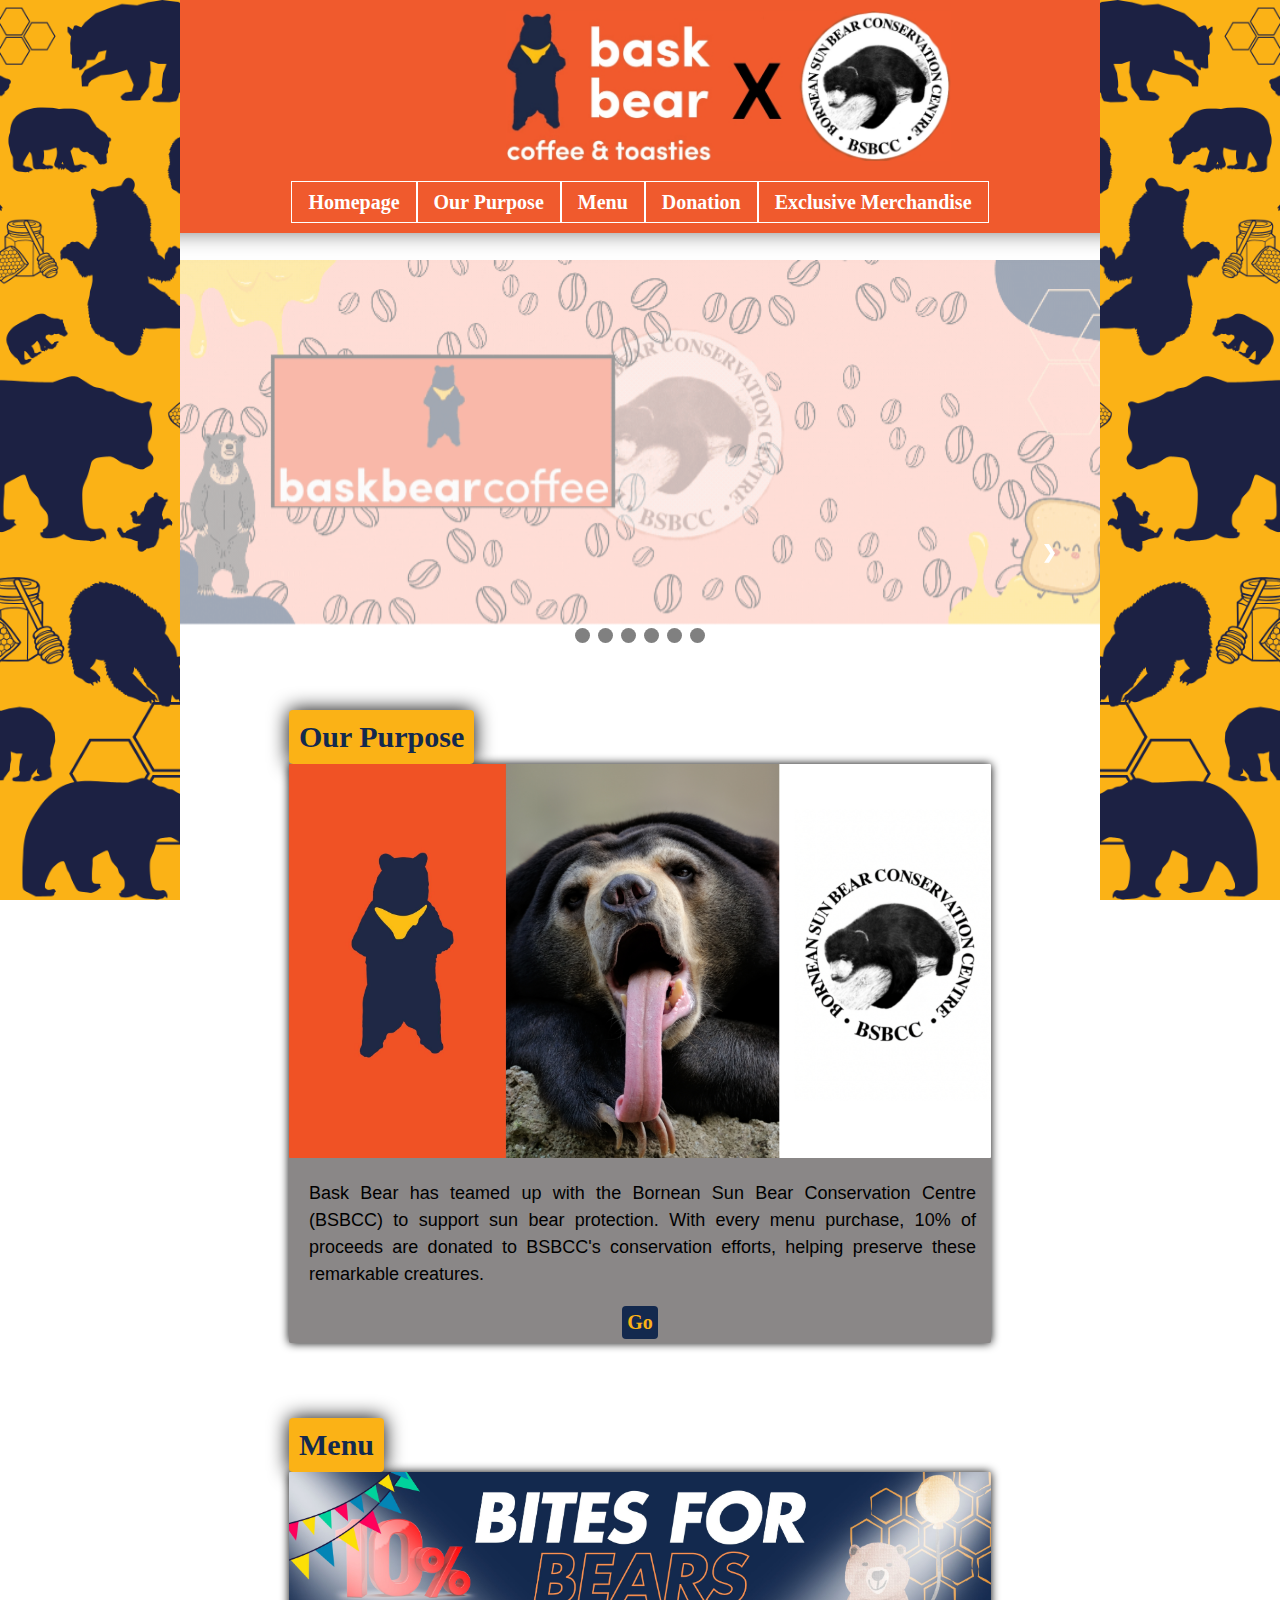
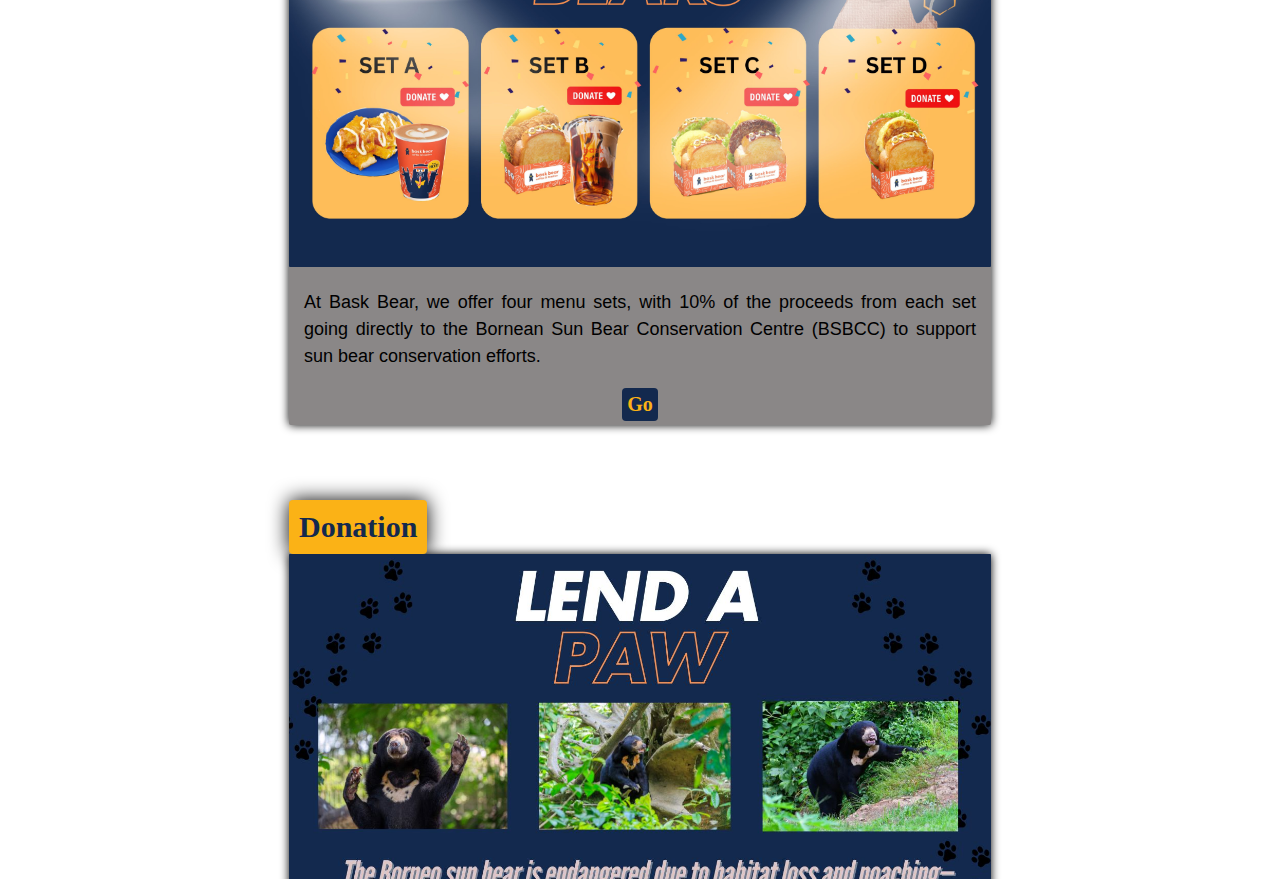
<file: index.html>
<!DOCTYPE html>
<html>
<head>
<title>Redirecting</title>
<meta http-equiv="refresh" content="0 ; url='1.homepage.html'" />
</head>
<body>
If you are not redirected automatically, follow this <a href="1.homepage.html">link to the homepage</a>.
</body>
</html>
</file>
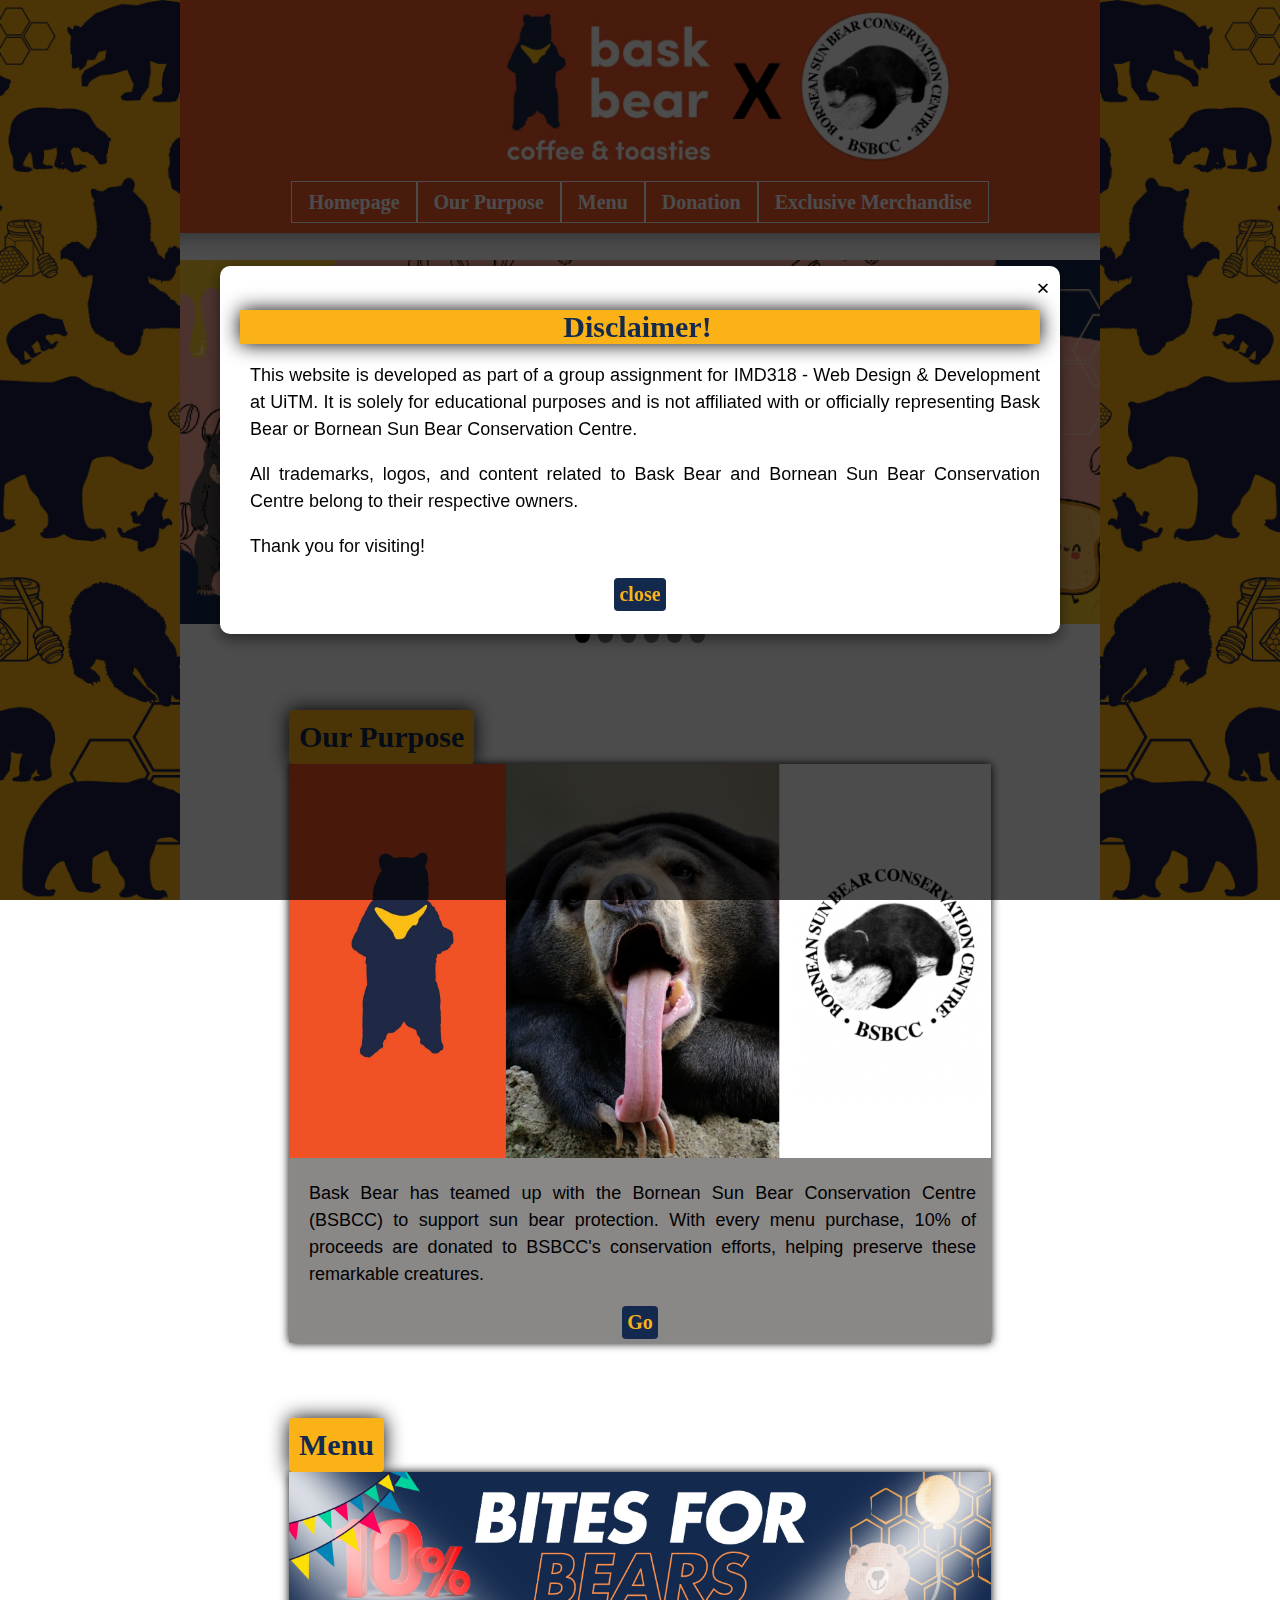
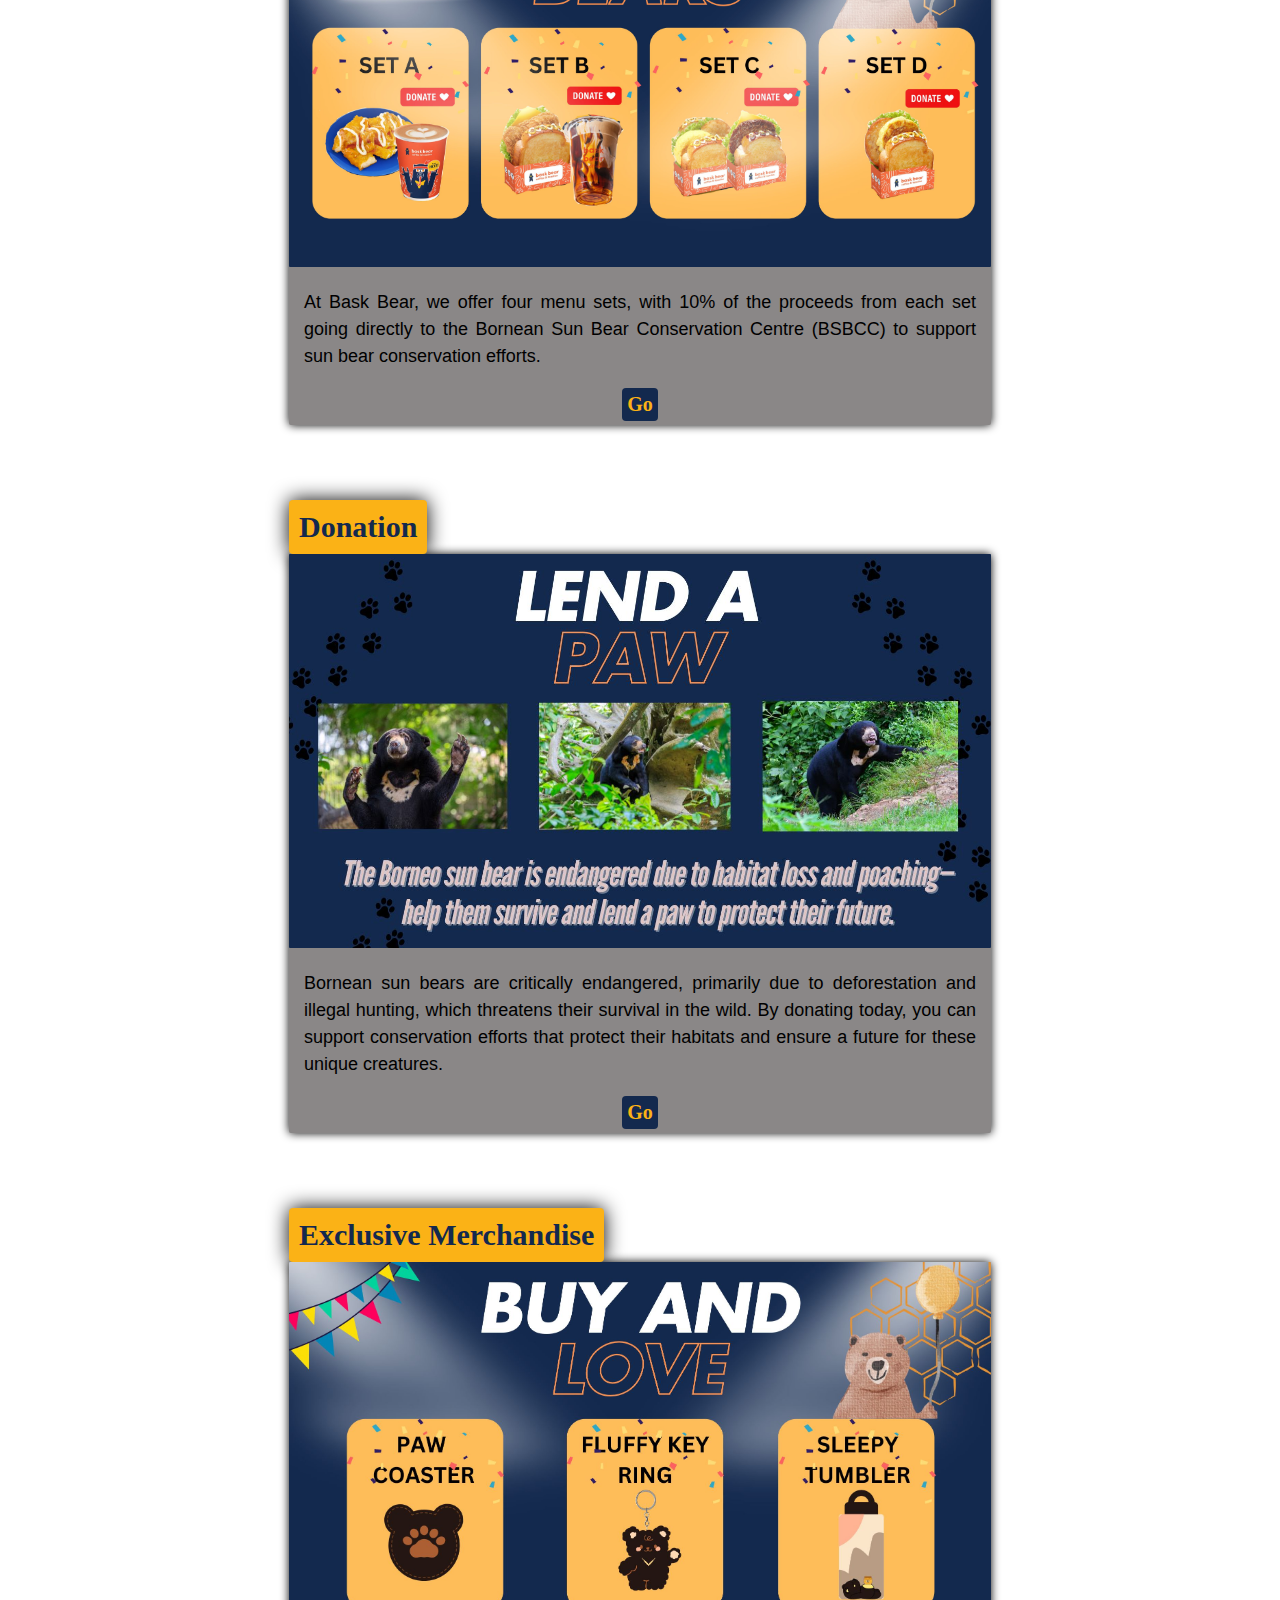
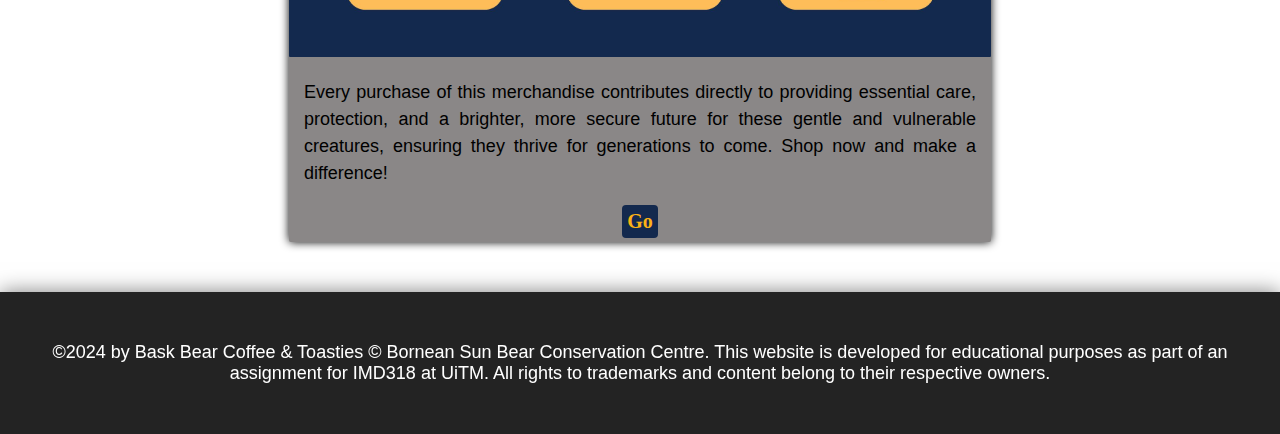
<file: 1.homepage.html>
<!DOCTYPE html>
<html>
<head>
<title>Homepage</title>
<script type="text/javascript" src="Website Design/WebsitesJava.js"></script>
<script>

let SlidePage = 1; // Ensure it starts with the first slide
let slideTimer; // Timer for auto-slide

// Function to handle manual slide navigation (next/previous buttons)
function plusSlides(n) {
    clearInterval(slideTimer); // Stop the auto-slide on manual interaction
    showSlides(SlidePage += n);
    startAutoSlide(); // Restart auto-slide after manual interaction
}

// Function to handle dot navigation
function currentSlide(n) {
    clearInterval(slideTimer); // Stop the auto-slide on manual interaction
    showSlides(SlidePage = n);
    startAutoSlide(); // Restart auto-slide after manual interaction
}

// Function to display the appropriate slide
function showSlides(n) {
    let slides = document.getElementsByClassName("S-img");
    let dots = document.getElementsByClassName("dot");

    // Loop around to the first or last slide if needed
    if (n > slides.length) { SlidePage = 1; }
    if (n < 1) { SlidePage = slides.length; }

    // Hide all slides
    for (let i = 0; i < slides.length; i++) {
        slides[i].style.display = "none";
    }

    // Remove "active1" class from all dots
    for (let i = 0; i < dots.length; i++) {
        dots[i].className = dots[i].className.replace(" active1", "");
    }

    // Show the current slide and set the active1 dot
    slides[SlidePage - 1].style.display = "block";
    if (dots.length > 0) {
        dots[SlidePage - 1].className += " active1";
    }
}

// Function to start the automatic slideshow
function startAutoSlide() {
    slideTimer = setInterval(() => {
        SlidePage++; // Increment SlidePage to show the next slide
        showSlides(SlidePage);
    }, 4000); // for seconds of slide
}

let currentPopup = 1; // Tracks the current popup
let totalPopups = 2; // Total number of popups

// Function to show a specific popup
function showPopup(popupNum) {
    const popupId = popupNum === 1 ? "popup_disclaimer" : "popup_promo";
    const popup = document.getElementById(popupId);
    if (popup) {
        popup.style.display = "flex";
    }
}

// Function to close a specific popup
function closePopup(popupNum) {
    const popupId = popupNum === 1 ? "popup_disclaimer" : "popup_promo";
    const popup = document.getElementById(popupId);
    if (popup) {
        popup.style.display = "none";
    }

    // Show the next popup if it exists
    if (popupNum < totalPopups) {
        showPopup(popupNum + 1);
    }
}

// Show the first popup when the website loads
window.onload = function () {
    showSlides(SlidePage); // Start the slideshow
    startAutoSlide(); // Start auto-slide for images

    // Show the first popup (disclaimer) after a delay
    setTimeout(() => showPopup(currentPopup), 300);
};

   
</script>

<style>
/* Popup container */
/* Base Popup Styling */
.popup {
    display: none;
    position: fixed;
    top: 0;
    left: 0;
    width: 100%;
    height: 100%;
    background-color: rgba(0, 0, 0, 0.7);
    z-index: 1000;
    justify-content: center;
    align-items: center;
}
.popup-content img {
    max-width: 100%; /* Ensure the image doesn't overflow the popup content */
    max-height: 100%; /* Adjust the maximum height of the image */
    margin: 0 auto; /* Center the image horizontally */
    display: block; /* Ensures the image respects the block centering rules */
    border-radius: 5px; /* Optional: add rounded corners to the image */
    object-fit: contain; /* Prevents distortion of the image */
}

.popup-content {
    position: relative;
    background-color: white;
    padding: 20px;
    border-radius: 10px;
    text-align: center;
    max-width: 800px;
    width: 80%;
    box-shadow: 0 5px 15px rgba(0, 0, 0, 0.5);
    animation: popupFadeIn 0.5s ease-in-out;
}

/* Specific Styles for Disclaimer Popup */
.popup_disclaimer .popup-content {
    background-color: #f9f9f9;
    color: #333;
    border: 2px solid #ff9900; /* Example border color */
}

.popup_disclaimer h2 {
    color: #ff9900;
}

.popup_disclaimer button {
    background-color: #ff9900;
    color: white;
    border: none;
    padding: 10px 20px;
    border-radius: 5px;
    cursor: pointer;
}

.popup_disclaimer button:hover {
    background-color: #e68a00;
}

/* Specific Styles for Promotion Popup */
.popup_promo .popup-content {
    background-color: #fff0f5;
    color: #800080;
    border: 2px solid #800080;
}

.popup_promo h2 {
    color: #800080;
}

.popup_promo button {
    background-color: #800080;
    color: white;
    border: none;
    padding: 10px 20px;
    border-radius: 5px;
    cursor: pointer;
}

.popup_promo button:hover {
    background-color: #660066;
}

/* Close button */
.close-btn {
    position: absolute;
    top: 10px;
    right: 10px;
    font-size: 24px;
    font-weight: bold;
    color: black;
    cursor: pointer;
    background: none; /* Ensure no background conflicts */
    border: none; /* Remove any unwanted borders */
    line-height: 1; /* Fix alignment issues */
    z-index: 1100; /* Ensure it stays on top of popup content */
}

/* Keyframe animation for fade-in effect */
@keyframes popupFadeIn {
    from {
        opacity: 0;
        transform: scale(0.9);
    }
    to {
        opacity: 1;
        transform: scale(1);
    }
}

</style>

<link rel="stylesheet" href="Website Design/WebsiteLayout.css">
<link rel="icon" type="image/x-icon" href="Website Design/Website Icon.png">
</head>
<body>

<div class="Box">
    <div class="Logo"> </div>
        
    <ul> 
        <li><a onclick="location.href='1.homepage.html'">Homepage</a></li>
        <li><a onclick="location.href='2.OurPurpose.html'">Our Purpose</a></li>
		<li><a onclick="location.href='3.Menu.html'">Menu</a></li>
		<li><a onclick="location.href='4.Donation.html'">Donation</a></li>
		<li><a onclick="location.href='5.ExcluMerch.html'">Exclusive Merchandise</a></li>
    </ul>
</div>

 <div class="LeftBanner SideBanner"> </div>
    <div class="RightBanner SideBanner"> </div>

<div class="ContentSpace" style="padding-top: 260px;">

    <div class="S-img-container">

        <!-- Full-width images  -->
        <div class="S-img fade" style="display:block;">
            <a target="_self" href="2.OurPurpose.html">
            <img src="HoPaAsset\sunbearxbsbcc.gif" style="width:100%" alt="Sun Bear collab with BSBCC">
            </a>
        </div>

        <div class="S-img fade" style="display:block;">
          <a target="_self" href="2.OurPurpose.html">
          <img src="HoPaAsset\SELAMATKANSUNBEARS.gif" style="width:100%" alt="Selamatkan Sun Bears poster">
          </a>
        </div>
      
        <div class="S-img fade">
          <a target="_self" href="3.Menu.html">
          <img src="HoPaAsset\YOURMEALTHEIRFUTURE.gif" style="width:100%" alt="Menu that contributes to our cause">
          </a>
        </div>
      
        <div class="S-img fade">
          <a target="_self" href="3.Menu.html">
          <img src="HoPaAsset\ORDERYOURFAV.gif" style="width:100%" alt="Order Your favourite food that can contribute">
          </a>
        </div>

        <div class="S-img fade">
            <a target="_self" href="4.Donation.html">
            <img src="HoPaAsset\Donate.gif" style="width:100%" alt="Donate to support Sun Bear protection efforts">
            </a>
        </div>

        <div class="S-img fade">
            <a target="_self" href="5.ExcluMerch.html">
            <img src="HoPaAsset\merch.gif" style="width:100%" alt="Exclusive Collab Merchandise">
            </a>
        </div>

      
        <!-- Next and previous buttons -->
        <a class="prev" onclick="plusSlides(-1)">❮</a>
        <a class="next" onclick="plusSlides(1)">❯</a>
        
      </div>
      
      <!-- The dots/circles -->
      <div style="text-align:center; margin-bottom: 20px;">
        <span class="dot" onclick="currentSlide(1)"></span>
        <span class="dot" onclick="currentSlide(2)"></span>
        <span class="dot" onclick="currentSlide(3)"></span>
        <span class="dot" onclick="currentSlide(4)"></span>
        <span class="dot" onclick="currentSlide(5)"></span>
        <span class="dot" onclick="currentSlide(6)"></span>
      </div>

    <br>
    
<div class="PreviewBarrier">
    <h2>Our Purpose</h2>
    <div class="Preview">
        <img src="HoPaAsset\OurPurpose.jpg" alt="Our Perpose Preview">
        <p>Bask Bear has teamed up with the Bornean Sun Bear Conservation Centre (BSBCC) to support sun bear protection. 
            With every menu purchase, 10% of proceeds are donated to BSBCC's conservation efforts, 
            helping preserve these remarkable creatures.
        </p>
        <button onclick="location.href='2.OurPurpose.html'">Go</button>
    </div>
</div>
    
<div class="PreviewBarrier">
    <h2>Menu</h2>
    <div class="Preview">
        <img src="HoPaAsset\MenuPre.jpg" alt="Menu Preview">
        <p style="padding-left: 5px;">At Bask Bear, we offer four menu sets, 
            with 10% of the proceeds from each set going directly to the Bornean Sun Bear Conservation Centre (BSBCC) 
            to support sun bear conservation efforts.
        </p>
        <button onclick="location.href='3.Menu.html'">Go</button>
    </div>
</div>

<div class="PreviewBarrier">
    <h2>Donation</h2>
    <div class="Preview">
        <img src="HoPaAsset\DonationPre.jpg" alt="Donation Page Preview">
        <p style="padding-left: 5px;">Bornean sun bears are critically endangered, primarily due to deforestation and illegal hunting, 
            which threatens their survival in the wild. By donating today, 
            you can support conservation efforts that protect their habitats and ensure a future for these unique creatures.
        </p>
        <button onclick="location.href='4.Donation.html'">Go</button>
    </div>
</div>

<div class="PreviewBarrier">
    <h2>Exclusive Merchandise</h2>
    <div class="Preview">
        <img src="HoPaAsset\MerchPre.jpg" alt="Exclusive Merchandise Preview">
        <p style="padding-left: 5px;">Every purchase of this merchandise contributes directly to providing essential care, 
            protection, and a brighter, more secure future for these gentle and vulnerable creatures, 
            ensuring they thrive for generations to come. Shop now and make a difference!
        </p>
        <button onclick="location.href='5.ExcluMerch.html'">Go</button>
    </div>
</div>


</div>

<div id="popup_disclaimer" class="popup">
    <div class="popup-content">
        <span class="close-btn" onclick="closePopup(1)">&times;</span>
        <h2>Disclaimer!</h2>
        <p>This website is developed as part of a group assignment for IMD318 - Web Design & Development at UiTM. 
            It is solely for educational purposes and is not affiliated with or officially representing Bask Bear 
            or Bornean Sun Bear Conservation Centre.
        </p>
        <p>All trademarks, logos, and content related to Bask Bear and Bornean Sun Bear Conservation Centre 
            belong to their respective owners.
        </p>
        <p>Thank you for visiting!</p>
        <button onclick="closePopup(1)">close</button>
    </div>
</div>

<div id="popup_promo" class="popup">
    <div class="popup-content">
        <span class="close-btn" onclick="closePopup(2)">&times;</span>
        <img src ="HoPaAsset/Ad.jpg">
        <button onclick="closePopup(2)">Close</button>
    </div>
</div>

<footer ></footer>

</body>
</html>
</file>
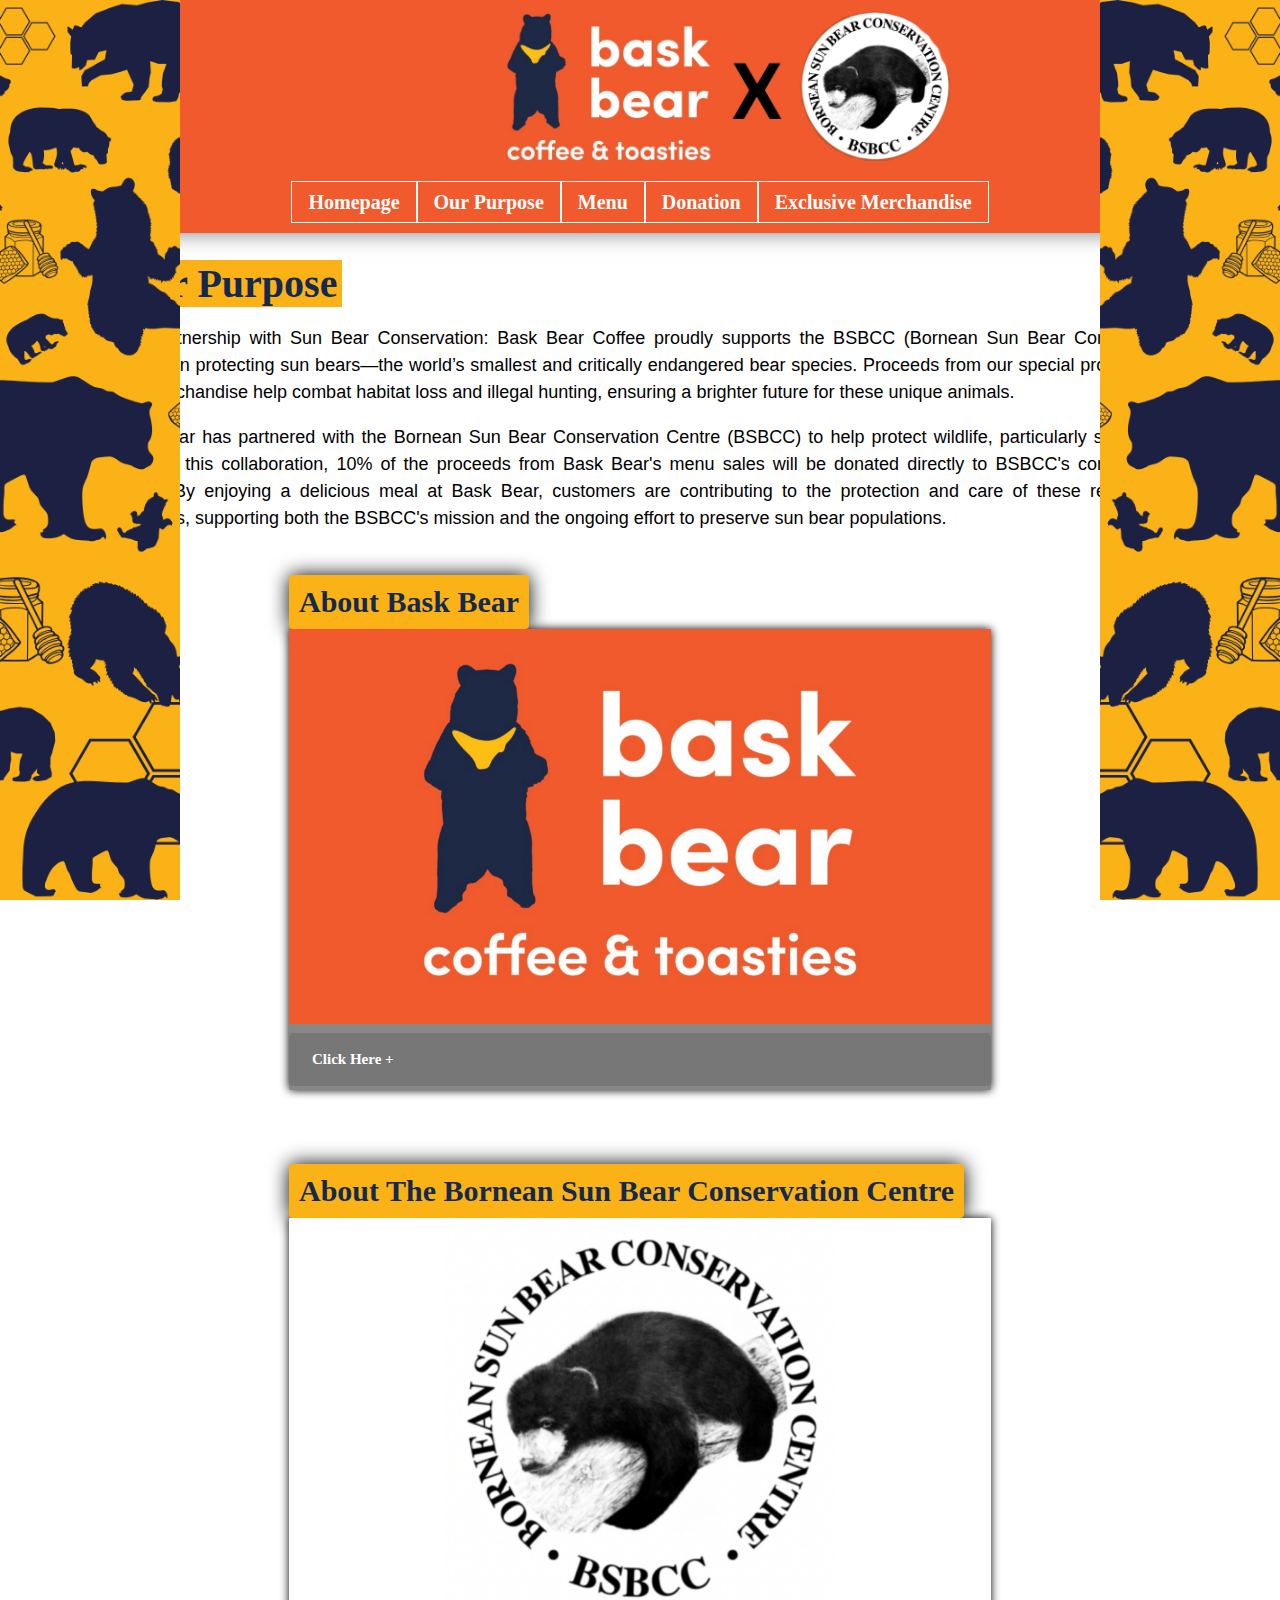
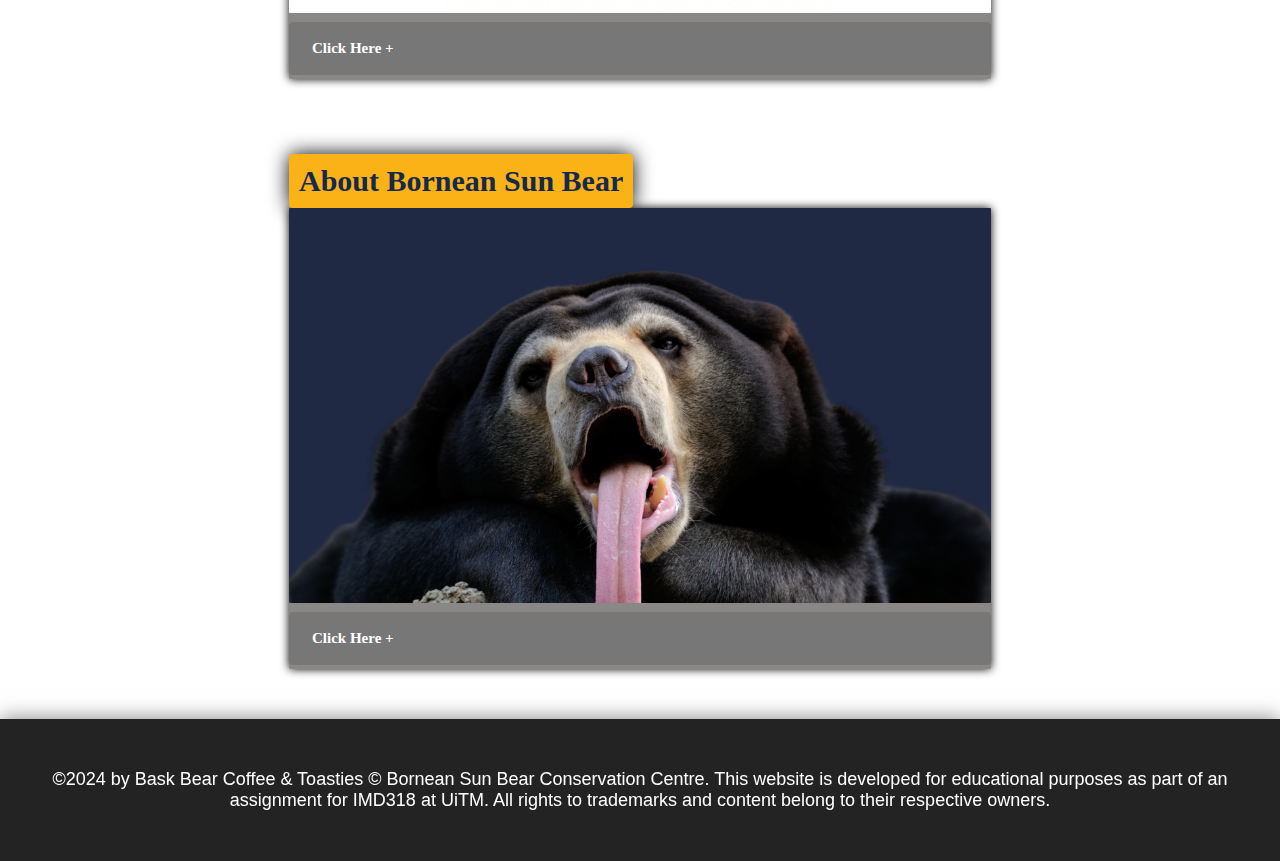
<file: 2.OurPurpose.html>
<!DOCTYPE html>
<html>
<head>
<title>Our Purpose</title>
 
<script type="text/javascript" src="Website Design/WebsitesJava.js"></script>
  
<style>


</style>
<link rel="stylesheet" href="Website Design/WebsiteLayout.css">
<link rel="icon" type="image/x-icon" href="Website Design/Website Icon.png">
</head>
<body>

<div class="Box">
    <div class="Logo"></div>
            
    <ul> 
        <li><a onclick="location.href='1.homepage.html'">Homepage</a></li>
        <li><a onclick="location.href='2.OurPurpose.html'">Our Purpose</a></li>
		<li><a onclick="location.href='3.Menu.html'">Menu</a></li>
		<li><a onclick="location.href='4.Donation.html'">Donation</a></li>
		<li><a onclick="location.href='5.ExcluMerch.html'">Exclusive Merchandise</a></li>
    </ul>
</div>

 <div class="LeftBanner SideBanner"> </div>
    <div class="RightBanner SideBanner"> </div>

<div class="ContentSpace">

    <h3>Our Purpose</h3>
    <p>
        Our Partnership with Sun Bear Conservation: 
        Bask Bear Coffee proudly supports the BSBCC (Bornean Sun Bear Conservation Centre) in protecting sun bears—the world’s
      smallest and critically endangered bear species. 
      Proceeds from our special promo items and merchandise help combat habitat loss and illegal hunting, 
      ensuring a brighter future for these unique animals.
    </p>
    <p>Bask Bear has partnered with the Bornean Sun Bear Conservation Centre (BSBCC) to help protect wildlife, 
        particularly sun bears. Through this collaboration, 
        10% of the proceeds from Bask Bear's menu sales will be donated directly to BSBCC's conservation efforts. 
        By enjoying a delicious meal at Bask Bear, customers are contributing to the protection and care of these remarkable creatures, 
        supporting both the BSBCC's mission and the ongoing effort to preserve sun bear populations.
    </p>

<div class="PreviewBarrier">
    <h2>About Bask Bear</h2>
    <div class="Preview">
        <img src="OurPurposeAsset/1.jpg">
        <button class="Expanding"></button>
         <div class="ExpandingContent">
            <p>Bask Bear Coffee & Toasties is a leading Malaysian F&B brand, known for its use of Aren® palm-sugar from Bornean, 
                which enhances their dark-roast Arabica coffee. 
                They offer a unique menu, including Malaysia's first Halal Korean Toasties, 
                all freshly prepared to order. Inspired by the Malayan Sun Bear, 
                the brand serves over 400,000 customers monthly across 125 outlets nationwide.</p>
            <a href="https://www.baskbear.com/aboutus" target="_blank" style="text-decoration: none;">
                <button>More Info Here</button>
            </a>
          </div>
    </div>
</div>

<div class="PreviewBarrier">
    <h2>About The Bornean Sun Bear Conservation Centre</h2>
    <div class="Preview">
        <img src="OurPurposeAsset/2.jpg">
        <button class="Expanding"></button>
         <div class="ExpandingContent">
             <p>The Bornean Sun Bear Conservation Centre (BSBCC), founded in 2008 in Sabah, Malaysia, 
                is the world's only sun bear conservation center. 
                Its mission is to provide care and rehabilitation for rescued sun bears and raise international 
                awareness about the species, ensuring every bear's right to live in the forest.
            </p>
            <a href="https://www.bsbcc.org.my/overview" target="_blank" style="text-decoration: none;">
                <button>More Info Here</button>
            </a>
         </div>
    </div>
</div>

<div class="PreviewBarrier">
    <h2>About Bornean Sun Bear</h2>
    <div class="Preview">
        <img src="OurPurposeAsset/3.jpg">
        <button class="Expanding"></button>
         <div class="ExpandingContent" style="line-height: 1.0;">
            <p>Scientific name: Helarctos malayanus.</p>
            <p>Size: upto 1.5m long.</p>
            <p>Found in: Peninsular Malaysia and East Malaysia.</p>
            <p>Habitat: Tropical forest, shrublands, artificial/terrestrial.</p>
            <p>Diet: Fruits, nuts, berries, insects, honey.</p>
            <p>Average number of cubs: one.</p>
            <p>Average Life-expectancy in the wild: up to 25 years.</p>
            <a href="https://malaysianwildlife.org/malayan-sun-bear-helarctos-malayanus/" target="_blank" style="text-decoration: none;">
                <button>More Info Here</button>
            </a>
          </div>
    </div>
</div>

</div>
	
<footer></footer>

</body>
</html>
</file>
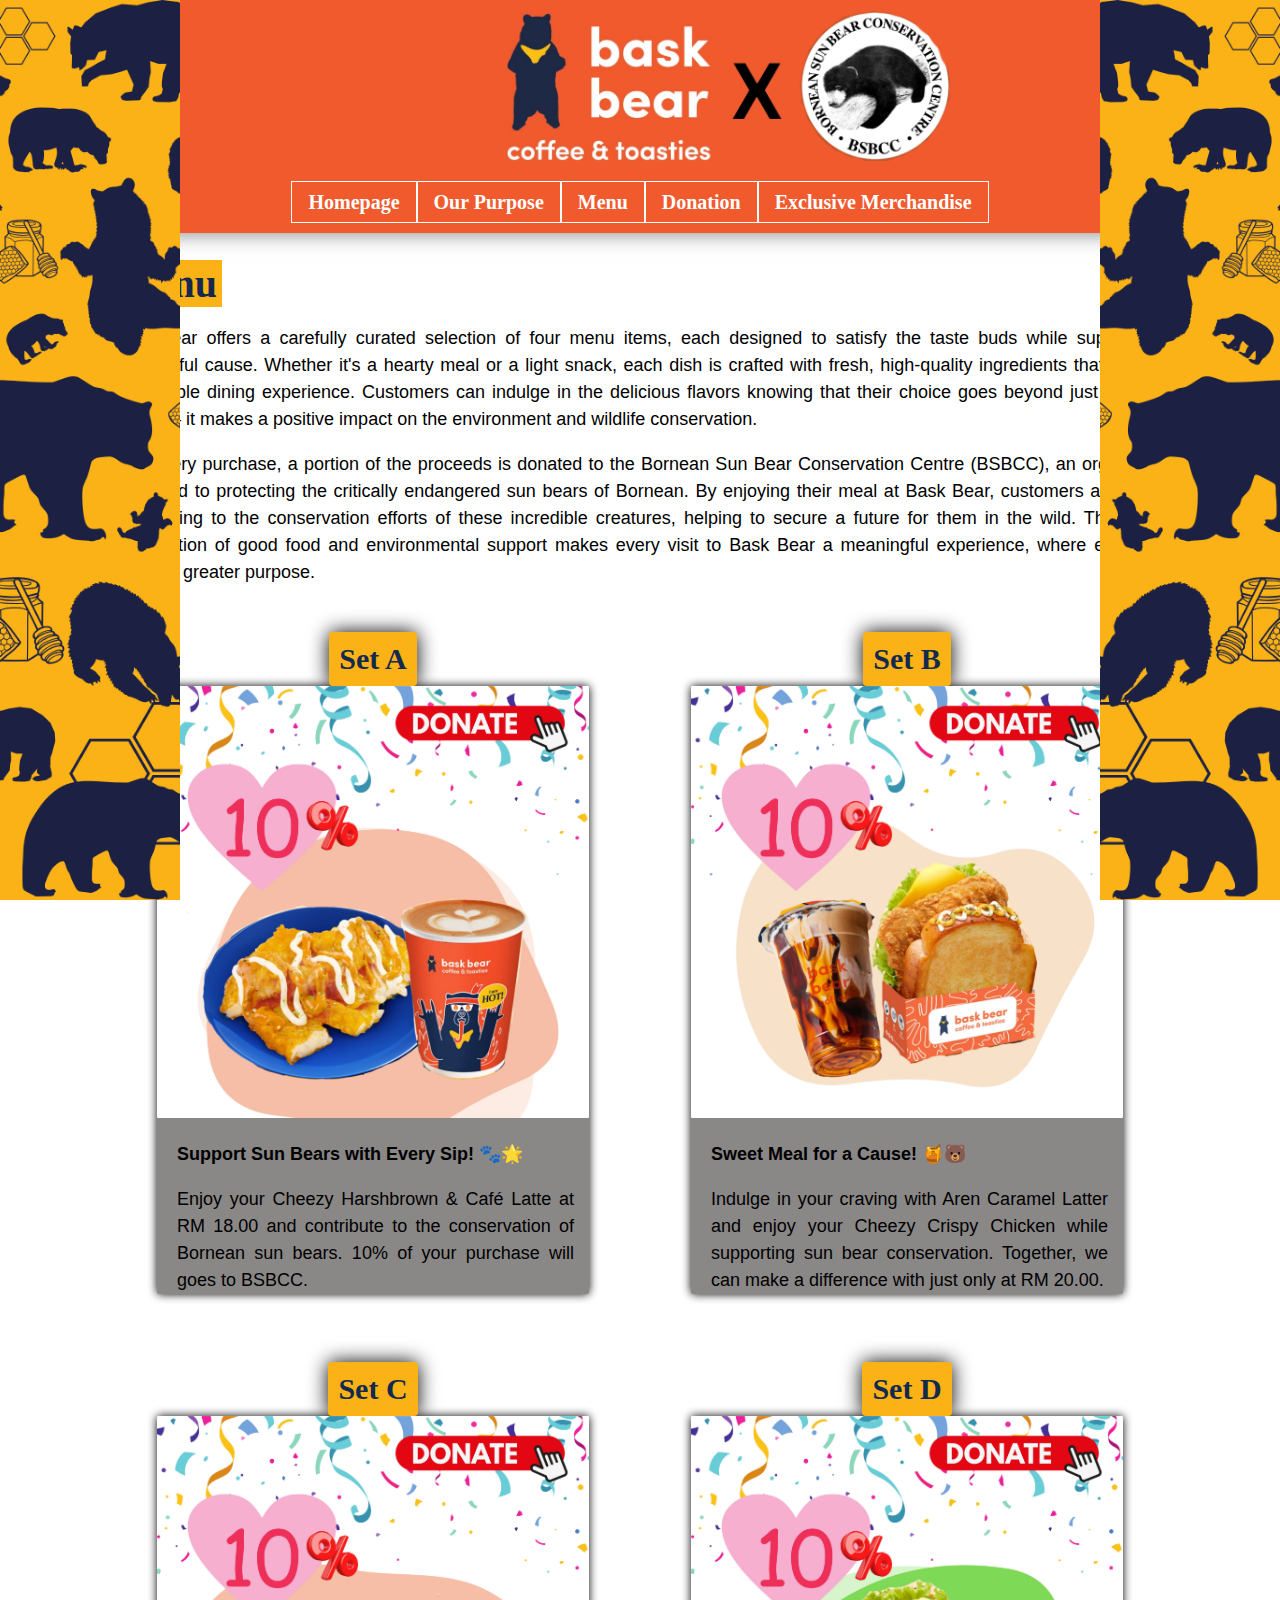
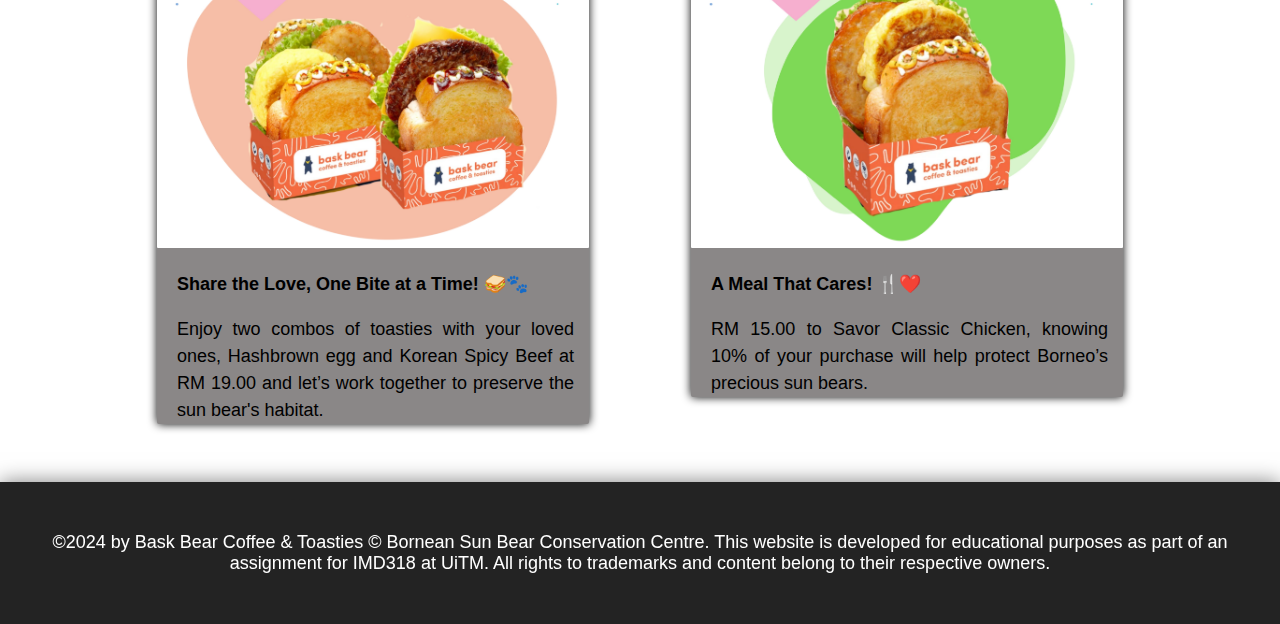
<file: 3.Menu.html>
<!DOCTYPE html>
<html>
<head>
<title>Menu</title>

<script type="text/javascript" src="Website Design/WebsitesJava.js"></script>
  
<style>


</style>
<link rel="stylesheet" href="Website Design/WebsiteLayout.css">
<link rel="icon" type="image/x-icon" href="Website Design/Website Icon.png">
</head>
<body>

<div class="Box">
    <div class="Logo"></div>
            
    <ul> 
        <li><a onclick="location.href='1.homepage.html'">Homepage</a></li>
        <li><a onclick="location.href='2.OurPurpose.html'">Our Purpose</a></li>
		<li><a onclick="location.href='3.Menu.html'">Menu</a></li>
		<li><a onclick="location.href='4.Donation.html'">Donation</a></li>
		<li><a onclick="location.href='5.ExcluMerch.html'">Exclusive Merchandise</a></li>
    </ul>
</div>

 <div class="LeftBanner SideBanner"> </div>
    <div class="RightBanner SideBanner"> </div>

<div class="ContentSpace clearfix">

    <h3>Menu</h3>

    <p>Bask Bear offers a carefully curated selection of four menu items, 
        each designed to satisfy the taste buds while supporting a meaningful cause. 
        Whether it's a hearty meal or a light snack, each dish is crafted with fresh, 
        high-quality ingredients that deliver a memorable dining experience. 
        Customers can indulge in the delicious flavors knowing that their choice goes beyond just satisfying hunger
         – it makes a positive impact on the environment and wildlife conservation.
    </p>
    <p>
        With every purchase, a portion of the proceeds is donated to the Bornean Sun Bear Conservation Centre (BSBCC), an organization dedicated to protecting the critically endangered sun bears of Bornean. By enjoying their meal at Bask Bear, customers are directly contributing to the conservation efforts of these incredible creatures, helping to secure a future for them in the wild. This unique combination of good food and environmental support makes every visit to Bask Bear a meaningful experience, where each meal serves a greater purpose.
    </p>
    
	<br>
<div class="ShowcaseBarrier">
    <h2>Set A</h2>
    <div class="ProductShowcase">
        <img src="MenuAsset/1.jpg">
        <p style="font-weight: bold;">Support Sun Bears with Every Sip! 🐾🌟</p>
        <p >Enjoy your Cheezy Harshbrown & Café Latte at RM 18.00 and contribute to the conservation of Bornean sun bears. 
            10% of your purchase will goes to BSBCC.
        </p>
    </div>
</div>
    
<div class="ShowcaseBarrier">
    <h2>Set B</h2>
    <div class="ProductShowcase">
        <img src="MenuAsset/2.jpg">
        <p style="font-weight: bold;">Sweet Meal for a Cause! 🍯🐻</p>
        <p>Indulge in your craving with Aren Caramel Latter and enjoy your Cheezy Crispy Chicken while supporting sun bear conservation. 
            Together, we can make a difference with just only at RM 20.00.
        </p>
    </div>
</div>

<div class="ShowcaseBarrier">
    <h2>Set C</h2>
    <div class="ProductShowcase">
        <img src="MenuAsset/3.jpg">
        <p style="font-weight: bold;">Share the Love, One Bite at a Time! 🥪🐾</p>
        <p>Enjoy two combos of toasties with your loved ones, 
            Hashbrown egg and Korean Spicy Beef at RM 19.00 and let’s work together to preserve the sun bear's habitat.
        </p>
    </div>
</div>

<div class="ShowcaseBarrier">
    <h2>Set D</h2>
    <div class="ProductShowcase">
        <img src="MenuAsset/4.jpg">
        <p style="font-weight: bold;">A Meal That Cares! 🍴❤️</p>
        <p>RM 15.00 to Savor Classic Chicken, knowing 10% of your purchase will help protect Borneo’s precious sun bears.
        </p>
    </div>
</div>
 

</div>
	
<footer ></footer>

</body>
</html>
</file>
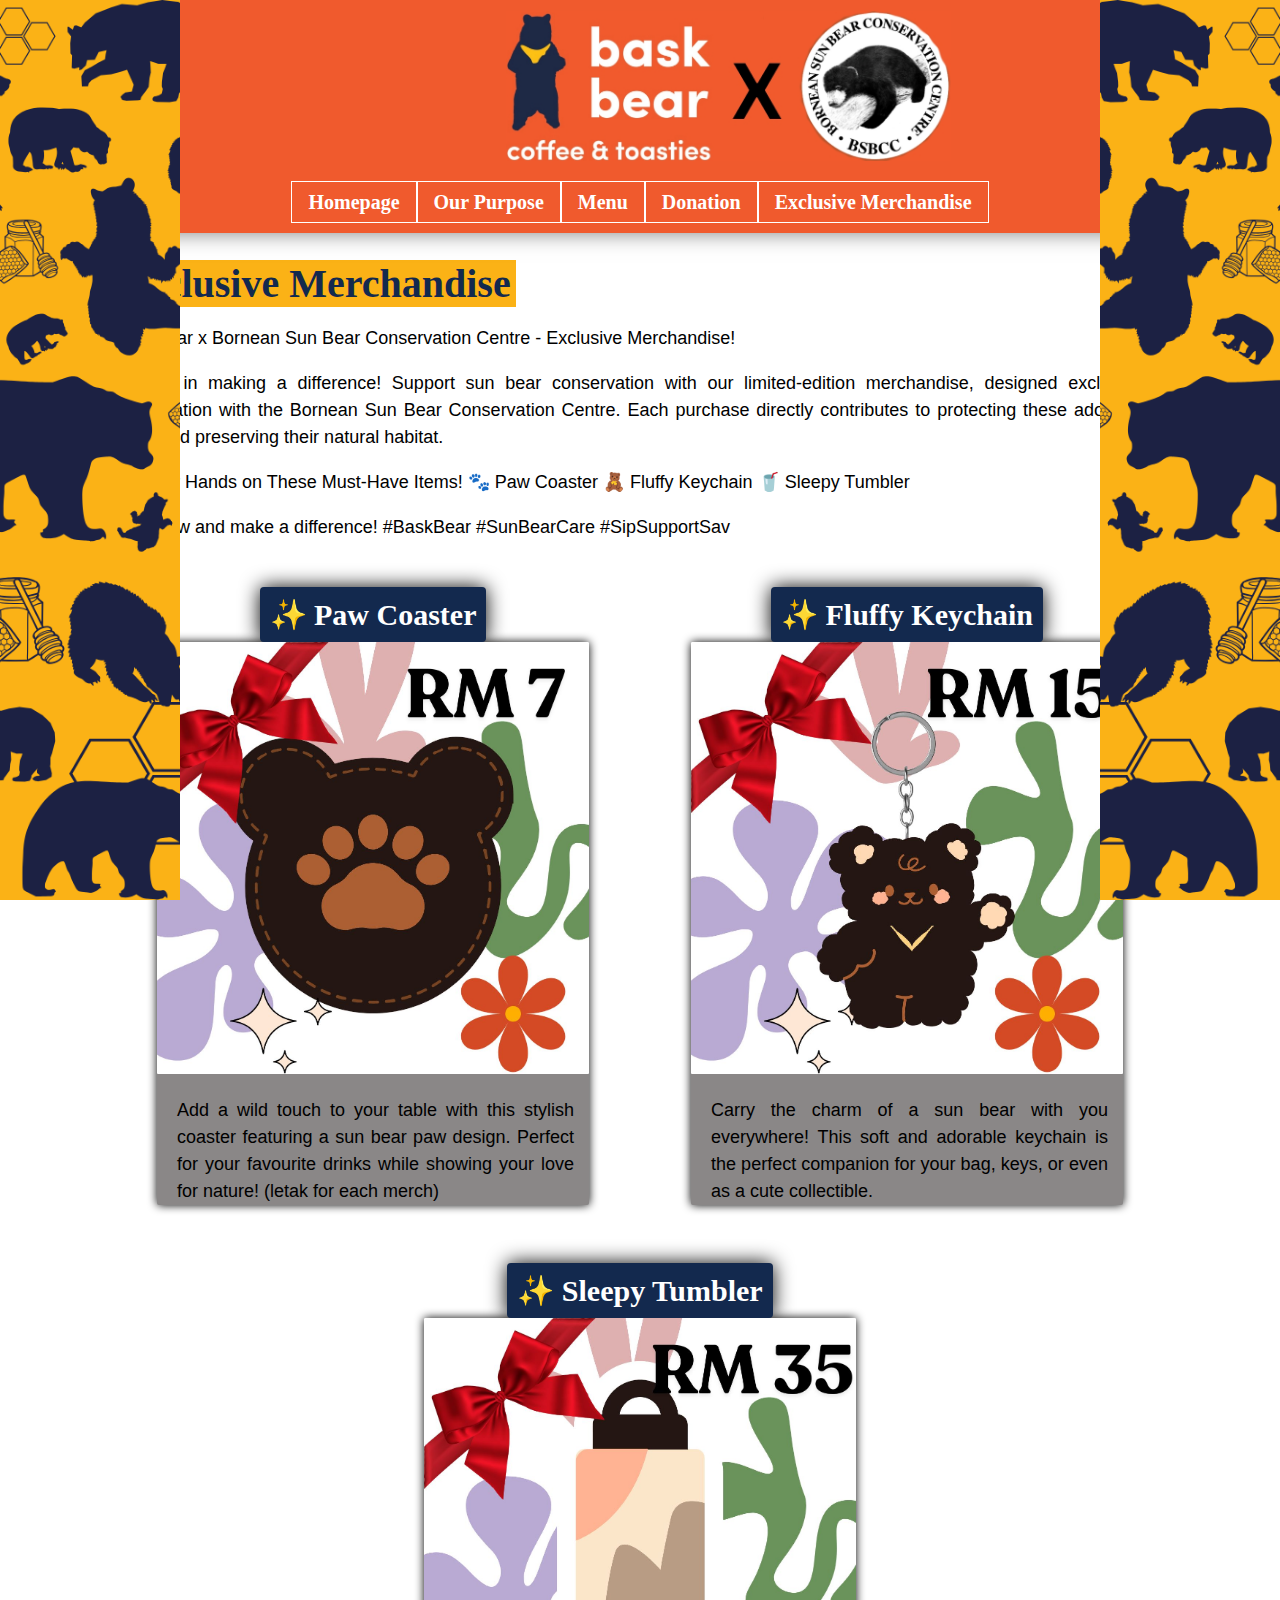
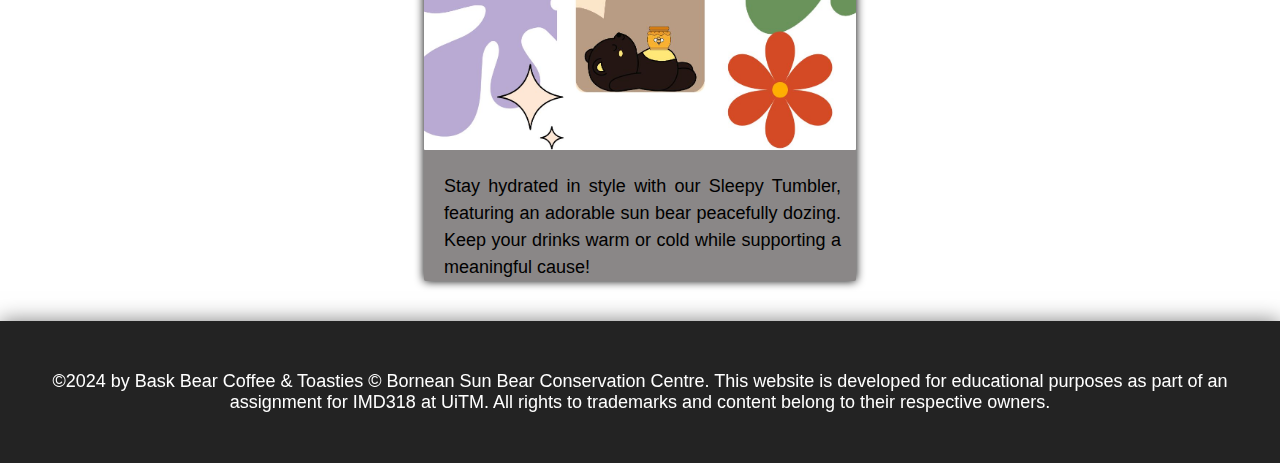
<file: 5.ExcluMerch.html>
<!DOCTYPE html>
<html>
<head>
<title>Exclusive Merchandise</title>

<script type="text/javascript" src="Website Design/WebsitesJava.js"></script>
  
<style>

h2 {
    background-color: #13294E !important; /* Optional styling */
    color: white !important;
}


</style>
<link rel="stylesheet" href="Website Design/WebsiteLayout.css">
<link rel="icon" type="image/x-icon" href="Website Design/Website Icon.png">
</head>
<body>

<div class="Box">
    <div class="Logo"></div>
            
    <ul> 
        <li><a onclick="location.href='1.homepage.html'">Homepage</a></li>
        <li><a onclick="location.href='2.OurPurpose.html'">Our Purpose</a></li>
		<li><a onclick="location.href='3.Menu.html'">Menu</a></li>
		<li><a onclick="location.href='4.Donation.html'">Donation</a></li>
		<li><a onclick="location.href='5.ExcluMerch.html'">Exclusive Merchandise</a></li>
    </ul>
</div>

 <div class="LeftBanner SideBanner"> </div>
    <div class="RightBanner SideBanner"> </div>

<div class="ContentSpace clearfix">

    <h3>Exclusive Merchandise</h3>

    <p>Bask Bear x Bornean Sun Bear Conservation Centre - Exclusive Merchandise! 
    </p>

    <p>Join us in making a difference!  Support sun bear conservation with our limited-edition merchandise, 
        designed exclusively in collaboration with the Bornean Sun Bear Conservation Centre. 
        Each purchase directly contributes to protecting these adorable sun bears and preserving their natural habitat.
    </p>

    <p>Get Your Hands on These Must-Have Items! 
        🐾 Paw Coaster 
        🧸 Fluffy Keychain
        🥤 Sleepy Tumbler
    </p>

    <p>Shop now and make a difference! #BaskBear #SunBearCare #SipSupportSav</p>

    <br>
    <div class="ShowcaseBarrier">
        <h2>✨ Paw Coaster</h2>
        <div class="ProductShowcase">
            <img src="ExcluMerchAsset/1.jpg">
            <p>Add a wild touch to your table with this stylish coaster featuring a sun bear paw design. 
                Perfect for your favourite drinks while showing your love for nature! (letak for each merch)
            </p>
        </div>
    </div>
        
    <div class="ShowcaseBarrier">
        <h2>✨ Fluffy Keychain</h2>
        <div class="ProductShowcase">
            <img src="ExcluMerchAsset/2.jpg">
            <p>Carry the charm of a sun bear with you everywhere! 
                This soft and adorable keychain is the perfect companion for your bag, keys, or even as a cute collectible.
            </p>
        </div>
    </div>
    
    <div class="ShowcaseBarrier">
        <h2>✨ Sleepy Tumbler</h2>
        <div class="ProductShowcase">
            <img src="ExcluMerchAsset/3.jpg">
            <p>Stay hydrated in style with our Sleepy Tumbler, featuring an adorable sun bear peacefully dozing. 
                Keep your drinks warm or cold while supporting a meaningful cause!
            </p>
        </div>
    </div>

</div>
	
<footer ></footer>

</body>
</html>
</file>
<file: Website Design/WebsiteLayout.css>
.Logo {
  background-image: url('Banner Logo.jpg');
  background-size: contain;
  margin-left: 505.5px;
  background-repeat: no-repeat;
  height: 150px; 
  margin-top: 10px;
  margin-bottom: 15px; 
}

.Box { 
    font-size: 30px;
    text-align: center;
    background-color: #f05a2d ;
    padding-top: 1px;
    padding-bottom: 10px;
    padding-left: 100px;
    padding-right: 100px;
    border-radius: 0px;
    box-shadow: 0 0 20px rgba(0, 0, 0, 0.5);
	  color:white; 
    font-family:Tahoma;
    position: fixed; 
    width: calc(100% + 200px); 
    left: -100px;
    box-sizing: border-box;
    border: 1px #f05a2d;
    line-height: 1;
    z-index: 10;
}

.Box, ul {
  transition: transform 0.3s ease-in-out;
}

p {
  font-family: Helvetica;
  line-height: 1.5;
  font-size: 18px;
  margin-left: 10px;
  text-align: justify;
}

h3 {
	font-size: 40px;
	font-family: Nashville Serial;
  padding-left: 7px !important;
  padding-right: 5px;
  z-index: 1;
  background-color: #fbb216;
  color: #13294E;
  padding-left: 3px;
  text-align: left;
  display: inline-block;
  margin-bottom: 0%;
  margin-left: 10px;
}
  
h2 {
  font-family: Nashville Serial;
  padding-right: 5px;
  background-color: #fbb216;
  color: #13294E;
  margin-bottom: 0%;
  box-shadow: 0 0 20px rgba(0, 0, 0, 1);
  border-radius: 1px;
  font-size: 30px !important;
}

h1 { 
   font-size: 50px;
   font-family: Averta Extra ;
}
/* Styling for a */
ul {
  list-style-type: none;
  justify-content: center;
  margin: 0 auto;
  padding: 0;
  overflow: hidden;
  text-align:center; 
  position: relative;
  display: flex;
  margin-left: auto;
  margin-right: auto;
}

li {
  float: left;
}

li a {
  display: block;
  background-color: #f05a2d;
  color: white;
  text-align: center;
  padding: 10px 16px;
  text-decoration: none;
  cursor: pointer;
  margin-top: 5px;
  font-family: Nashville Serial;
  font-weight:bold;
  border-right: 1px solid white;
  border-top: 1px solid white;
  border-left: 1px solid white;
  border-bottom: 1px solid white;
  font-size: 20px;
}

li a:hover {
  background-color: darkgrey;
}

/* to hide slideshow image by default */
.S-img {
  display: none;
}

.s-img-container {
  max-width: 1000px;
  position: relative;
  margin: auto;
  overflow: visible;
  padding: 0 200px;
  width: 100%;
  height: auto;
}

/* For the Next & previous buttons */
.prev, .next {
  cursor: pointer;
  position: absolute;
  top: 63%;
  transform: translateY(-37%);
  width: auto;
  margin-top: -22px;
  padding: 16px;
  color: white;
  font-weight: bold;
  font-size: 18px;
  transition: 0.6s ease;
  border-radius: 0 3px 3px 0;
  user-select: none;
}

/* to position the button to the right */
.next {
  right: calc(180px + 27px);
  z-index: 9;
  border-radius: 3px 0 0 3px;
}

/* to make color change when mouse is hovered over it */
.prev:hover, .next:hover {
  background-color: rgba(0,0,0,0.8);
}

/* The dots under slideshow */
.dot {
  cursor: pointer;
  height: 15px;
  width: 15px;
  margin: 0 2px;
  background-color: gray;
  border-radius: 50%;
  display: inline-block;
  transition: background-color 0.6s ease;
}

.active1, .dot:hover {
  background-color: black;
}

/* animation for slideshow */
.fade {
  animation-name: fade;
  animation-duration: 1.5s;
}

@keyframes fade {
  from {opacity: .4}
  to {opacity: 1}
}
body {
    margin: 0;
    font-family: Tahoma;
}
/* styling for the banners */
.SideBanner {
    position: fixed;
    top: 0; 
  	width: 180px;
    height: 100vh; 
    background-size: cover;
    background-position: center;
    z-index: 100;
}
/* left banner */
.LeftBanner {
    left: 0;
    background-image: url('Banner_Left.png'); 
    background-repeat: repeat-y;
}
/* right banner */
.RightBanner {
    right: 0;
    background-image: url('Banner_Right.png'); 
    background-repeat: repeat-y;
}
/* to make space for content */
.ContentSpace {
    padding: 0 100px;
    max-width: 1100px;
    margin: 0 auto;
    padding-top: 220px; /* padding before content start up top */
}

/* to change how attribute of website when device used is smaller*/
@media (max-width: 1000px) {
     .SideBanner {
          display: none; 
          }
	 .LeftBanner {
          display: none; 
          }
     .RightBanner {
          display: none; 
          }
	 .ContentSpace {
          display:contents; 
          }
   .ContentSpace::before {
          content: ''; /* for spacer */
          display: block; 
          height: 190px; 
        }
    .s-img-container {
      width: 90% !important;
      max-width: 900 !important;
    }
          
    .Logo {
          display: block;
          margin-left: auto;
          margin-right: auto;
          width: 50%;
          margin-bottom: 0px;
          height: 120px;
          }
    li a {
          font-size: 17px;
          } 
    h2 {
          font-size: 20px !important; 
    }
    .Box {
          height: auto;
    }
    p {
      margin-left: 20px;
      margin-right: 20px;
    }
    .prev,.next {
    padding: 8px; 
    font-size: 14px; 
    z-index: 9;
    top: 48%;
  }

  .prev {
    left: 10px; /* Reduce space from the left */
  }

  .next {
    right: 10px;
  }
  
  .ShowcaseBarrier {
    width: 70% !important;
    margin-right:auto !important;
    margin-left: auto !important;
    display: block !important;
    float: none !important; 
  }

  .PreviewBarrier {
    width: 70% !important;
  }

  footer::after {
    font-size: 15px !important;
  }

}

@media print {
  .certificate {
      width: 21cm;
      height: 29.7cm;
      page-break-after: avoid;  /* so the certificate downloaded doesnt page break */
  }
}

footer::after {
    font-size: 18px;
    display: block;
	  clear: both;
    text-align: center;
    background-color: #232323 ;
    padding: 30px;
    box-shadow: 0 0 20px rgba(0, 0, 0, 0.5);
	  color:white; 
    font-family:Tahoma;
    position: relative;
    bottom: 0; 
    z-index: 200;
    content: '©2024 by Bask Bear Coffee & Toasties © Bornean Sun Bear Conservation Centre. This website is developed for educational purposes as part of an assignment for IMD318 at UiTM. All rights to trademarks and content belong to their respective owners.';
    font-family: Helvetica;
    padding-top: 50px;
    padding-bottom: 50px;
}

.desc {
  padding: 15px;
  text-align: center;
}

.PreviewBarrier{
  margin-top: 10px;
  margin-bottom: 50px;
  width: 65% ;
  text-align: Left;
  display: block;
  margin-right: auto;
  margin-left: auto;
  margin-top: 0%;
  margin-bottom: 40px;
  z-index: 7;
  margin-bottom: 50px;
}

.PreviewBarrier h2 {
  text-align: left;
  margin-left: 0; 
  background-color: #fbb216;
  color: #13294E;
  font-family: 'Nashville Serial';
  font-size: 30px;
  padding: 10px 10px;
  border-radius: 4px;
  display: inline-block;
}

.Preview {
  background-color: rgb(138, 135, 135);
  border-radius: 2px;
  box-shadow: 0 0 10px rgba(0, 0, 0, 1);
  color: black;
  padding-bottom: 1px;
  z-index: 7;
}

.Preview p {
  padding-left: 10px;
  padding-right: 15px;
}

.Preview img {
  width:100%; 
  border-radius: 1px;
}

button {
  background-color: #13294E;
  padding: 5px;
  border: none;
  border-radius: 4px;
  cursor: pointer;
  margin-top: 5px;
  color: #fbb216 ; 
  font-family:Tahoma;
  font-weight:bold;
  font-size: 20px;
  text-align: center;
  display: block;
  margin-left: auto;
  margin-right: auto;
  margin-bottom: 3px;
}

button:hover {
  background-color: DarkGray;
}


.Expanding {
  background-color: #777;
  color: white;
  cursor: pointer;
  padding: 18px;
  width: 100%;
  border: none;
  text-align: left;
  outline: none;
  font-size: 15px;
}

.active2, .Expanding:hover {
  background-color: #555;
}

.Expanding:after {
  content: 'Click Here \002B';
  color: white;
  font-weight: bold;
  float: left;
  margin-left: 5px;
}

.active2:after {
  content: "Close \2212";
}

.ExpandingContent {
  padding: 0 18px;
  max-height: 0; /* Start collapsed */
  overflow: hidden; /* to hide content at first */
  transition: max-height 0.2s ease-out; /* to add transition */
  background-color: rgb(138, 135, 135);
}

.ProductShowcase{
  background-color: rgb(138, 135, 135);
  box-shadow: 0 0 10px rgba(0, 0, 0, 1);
  border-radius: 2px;
  font-size: 20px;
  color: black;
  text-align: justify;
}

.ProductShowcase img {
  width: 100%;
  border-radius: 1px;
}

.ProductShowcase p {
  padding-left: 10px;
  padding-right: 15px;
}

.ShowcaseBarrier {
  margin-top: 10px;
  margin-bottom: 40px;
  width: 40%; 
  margin-right:45px;
  margin-left:57px ;
  float: left; /* To Floats to the left */ 
  text-align: center; 
}
.ShowcaseBarrier h2 {
  text-align: center;
  margin: 0 auto; /* Center and add space below */
  background-color: #fbb216; 
  color: #13294E;
  font-family: 'Nashville Serial';
  font-size: 30px;
  padding: 10px 10px;
  border-radius: 4px;
  display: inline-block;
}

.ShowcaseBarrier:nth-last-child(1):nth-child(odd) {
  float: none; /* Remove the float for the last odd item */
  margin-left: auto;
  margin-right: auto;
  width: 40%;
}

.clearfix::after {
  content: "";
  display: table;
  clear: both;
}

form {
    margin: 20px auto;
    max-width: 400px;
}
form input {
    display: block;
    margin: 10px auto;
    padding: 10px;
    width: 100%;
}

form button {
  display: block;
  margin: 10px auto;
  padding: 10px;
  width: 60%;
}

canvas {
    display: block;
    margin: 20px auto;
    border: 1px solid #ccc;
    margin-bottom: 0px;
    
}

#downloadLink {
  display: none; 
  text-align: center;
  text-decoration: none;
}

#downloadLink button {
  padding: 20px 20px;
  display: inline-block; 
  margin: 20px auto;
  width: auto;  /* Ensure button size fits content */
  min-width: 150px;
}


#certificateCanvas {
  width: 60%; /* Scale down to fit the screen */
  height: auto; /* Maintain aspect ratio */
}
</file>
